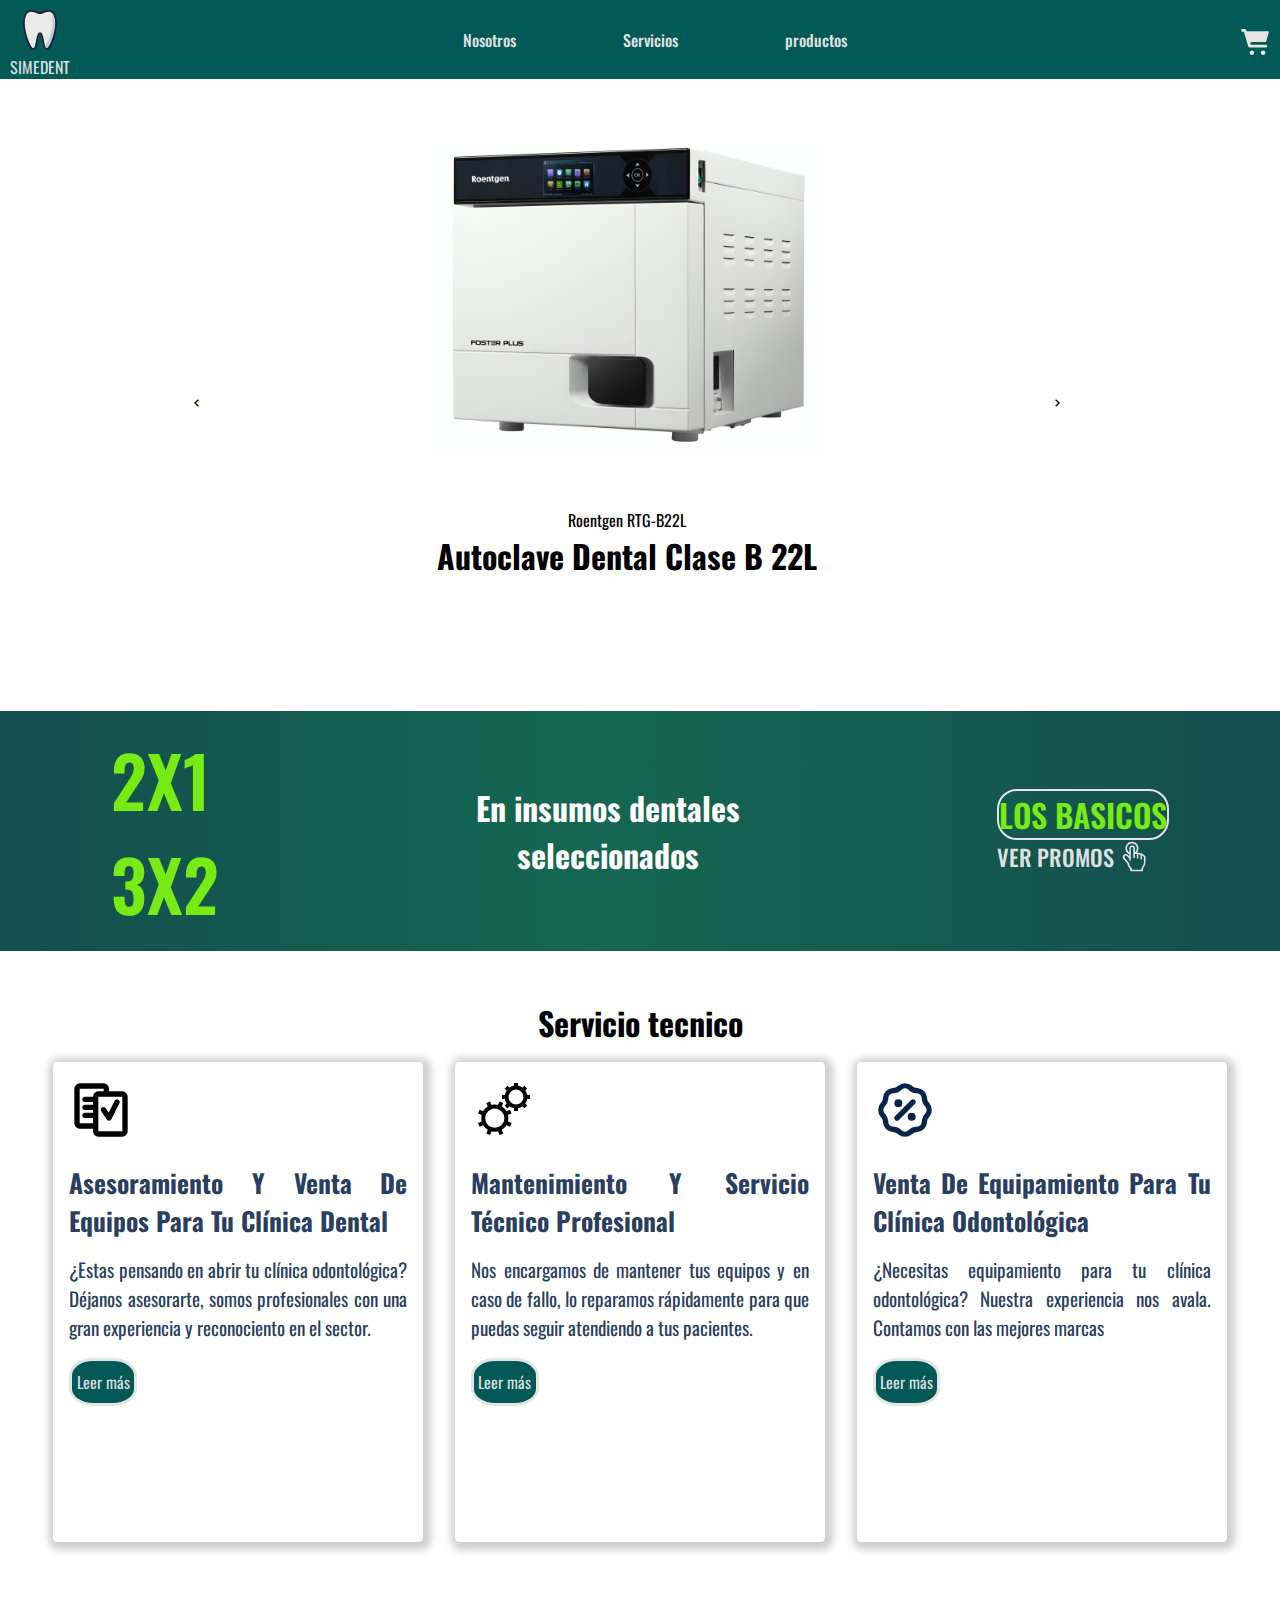
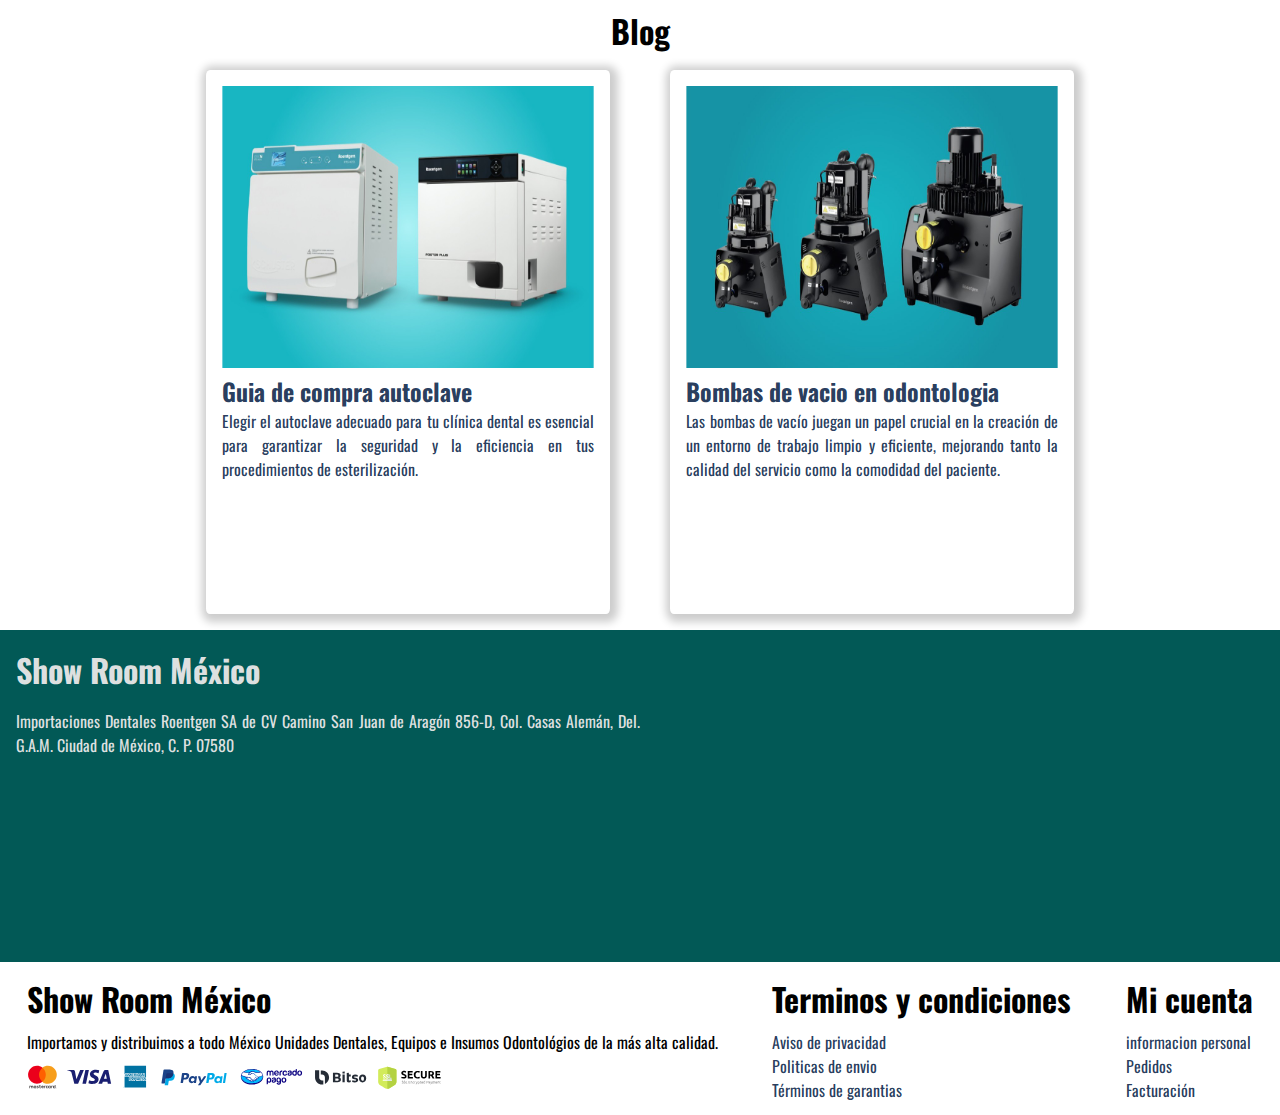
<file: index.html>
<!DOCTYPE html>
<html lang="es">
<head>
    <meta charset="UTF-8">
    <meta name="viewport" content="width=device-width, initial-scale=1.0">
    <meta name="description" content="Equipa tu consultorio dental con lo mejor del mercado en SIMEDENT. Encuentra lo mejor en Tecnología Dental, contamos con los mejores equipos. Rayos X. Autoclave.">
    <meta property="og:title" content="Venta y Reparación de equipos dentales">
    <meta property="og:image" content="img/mantenimiento-equipos-dentales.jpg">
    <meta property="og:description" content="Equipa tu consultorio dental con lo mejor del mercado en SIMEDENT.">
    <meta property="og:url" content="www.Equipatuclinica.com">
    <link href='https://unpkg.com/boxicons@2.1.4/css/boxicons.min.css' rel='stylesheet'>
    <link rel="preconnect" href="https://fonts.googleapis.com">
    <link rel="preconnect" href="https://fonts.gstatic.com" crossorigin>
    <link href="https://fonts.googleapis.com/css2?family=Oswald:wght@200..700&display=swap" rel="stylesheet">
    <link rel="stylesheet" href="css/style.css">
    <script defer src="js/fuctions.js"></script>
    <title>SIMEDENT-Venta,Instalación y Reparación de equipos Dentales</title>
</head>
<body>
    <header>
        <section class="header__logo">
            <a href="/index.html" aria-label="link to index"><img src="img/SIMEDENT-logo.svg" alt="logo empresa" class="div__img"></a> 
            <p class="div__p">SIMEDENT</p>
        </section>
        <nav class="header__nav" aria-label="main-menu">
            <ul class="header__navList" role="menu">
                <li role="presentation">
                    <a href="#" class="header__link" id="nosotros" role="menuitem"> Nosotros</a>
                    <div class="header__submenu" role="complementary">
                        <div class="submenu__maincontainer">
                            <div class="submenu__elemente">
                                <h1 class="submenu__title">SIMEDET</h1>
                                <p class="submenu__text">Con 9 años de experiencia en la asistencia a prácticas dentales y consultoría especializada.</p>
                                <p class="submenu__text">Como resultado, SIMEDET puede asesorar a la clínica dental sobre lo que se debe hacer y lo que se debe evitar; suministro, tecnología, sistemas de calidad, elección de equipos y cómo optimizar el presupuesto y administrar el tiempo.</p>
                            </div>
                            <div class="submenu__elemente">
                                <h1 class="submenu__title">Venta, instalación y mantenimiento de equipos dentales</h1>
                                <p class="submenu__text">Los experimentados técnicos de Serviclinic se encargan del montaje, la instalación, el mantenimiento y la reparación de todos los equipos dentales de la consulta. Somos técnicos cualificados y certificados, constantemente actualizados por las empresas proveedoras.</p>
                            </div>
                        </div>
                    </div>
                </li>
                <li role="presentation">
                    <a href="/servicios.html" class="header__link" role="menuitem" aria-label="link to servicios">Servicios</a>
                </li>
                <li role="presentation"> 
                    <a href="#" class="header__link" role="menuitem">productos</a>
                </li>
            </ul>
        </nav>
        <section class="header__div header__div--img" aria-label="ver carrito compras">
            <svg xmlns="http://www.w3.org/2000/svg" class="header__img" viewBox="0 0 52 52" xml:space="preserve"><path d="M20.1 26H44c.7 0 1.4-.5 1.5-1.2l4.4-15.4c.3-1.1-.5-2-1.5-2H11.5l-.6-2.3C10.6 4 9.6 3.3 8.6 3.3h-4c-1.3 0-2.5 1-2.6 2.3C1.9 7 3.1 8.2 4.4 8.2h2.3l7.6 25.7c.3 1.1 1.2 1.8 2.3 1.8h28.2c1.3 0 2.5-1 2.6-2.3.1-1.4-1.1-2.6-2.4-2.6H20.2c-1.1 0-2-.7-2.3-1.7V29c-.5-1.5.7-3 2.2-3"/><circle cx="20.6" cy="44.6" r="4"/><circle cx="40.1" cy="44.6" r="4"/></svg>
        </section>
    </header>
    <main>
<!-- seccion de carrusel -->            
        <article class="carrusel__container">
            <div class="carrusel__elements" id="slider">
                <section class="carrusel__section">
                    <div class="carrusel__element">
                        <div class="element_inside">
                            <img src="img/autoclave-dental-clase-b-roentgen-rtg-b22l.jpg" alt="Autoclave dental clase b">
                        </div>
                        <div class="element_inside">
                            <p>Roentgen RTG-B22L</p>
                            <h1>Autoclave Dental Clase B 22L</h1>
                        </div>
                    </div>
                </section>
                <section class="carrusel__section">
                    <img src="img/consultorio dental.jpg" alt="consultorio dental" class="carrusel__img">
                    <div class="carrusel__text">
                        <h1>Equipa tu clinica con nosotros</h1>
                    </div>
                </section>
                <section class="carrusel__section">
                    <img src="img/mantenimiento-equipos-dentales.jpg" alt="mantenimiento a unidad dental" class="carrusel__img">
                    <div class="carrusel__text">
                        <h1>servicio tecnico profesional</h1>
                    </div>
                </section>
            </div>
            <div class="btn-left"><i class='bx bx-chevron-left'></i></div>
            <div class="btn-right"><i class='bx bx-chevron-right'></i></div>
        </article>

<!-- seccion de promociones -->
        <article class="promos__cont" role="banner">
            <div class="promos__elements promos__elements--sale">
                <span>2X1</span>
                 <span>3X2</span>
            </div>
            <h1 class="promos__title">En insumos dentales seleccionados </h1>
            <div class="promos elements">
                <div class="promo__firstElement">
                    <span>LOS BASICOS</span>
                </div>
                <div class="promo__lastElement">
                    <P class="lastElement__text">VER PROMOS</P>
                    <svg  viewBox="0 0 36 36" xmlns="http://www.w3.org/2000/svg"><path class="clr-i-outline clr-i-outline-path-1" d="M30.4 17.6c-1.8-1.9-4.2-3.2-6.7-3.7q-1.65-.45-3.3-.6c2.8-3.3 2.3-8.3-1-11.1s-8.3-2.3-11.1 1-2.3 8.3 1 11.1c.6.5 1.2.9 1.8 1.1v2.2l-1.6-1.5c-1.4-1.4-3.7-1.4-5.2 0-1.4 1.4-1.5 3.6-.1 5l4.6 5.4c.2 1.4.7 2.7 1.4 3.9.5.9 1.2 1.8 1.9 2.5v1.9c0 .6.4 1 1 1h13.6c.5 0 1-.5 1-1v-2.6c1.9-2.3 2.9-5.2 2.9-8.1v-5.8c.1-.4 0-.6-.2-.7m-22-9.4c0-3.3 2.7-5.9 6-5.8 3.3 0 5.9 2.7 5.8 6 0 1.8-.8 3.4-2.2 4.5v-5a3.4 3.4 0 0 0-3.4-3.2c-1.8-.1-3.4 1.4-3.4 3.2v5.2c-1.7-1-2.7-2.9-2.8-4.9M28.7 24c.1 2.6-.8 5.1-2.5 7.1-.2.2-.4.4-.4.7v2.1H14.2v-1.4c0-.3-.2-.6-.4-.8-.7-.6-1.3-1.3-1.8-2.2-.6-1-1-2.2-1.2-3.4 0-.2-.1-.4-.2-.6l-4.8-5.7c-.3-.3-.5-.7-.5-1.2 0-.4.2-.9.5-1.2.7-.6 1.7-.6 2.4 0l2.9 2.9v3l1.9-1V7.9c.1-.7.7-1.3 1.5-1.2.7 0 1.4.5 1.4 1.2v11.5l2 .4v-4.6c.1-.1.2-.1.3-.2.7 0 1.4.1 2.1.2v5.1l1.6.3v-5.2l1.2.3c.5.1 1 .3 1.5.5v5l1.6.3v-4.6c.9.4 1.7 1 2.4 1.7z"/><path fill="none" d="M0 0h36v36H0z"/></svg>    
                </div>
            </div>
        </article>
<!-- seccion de servicios -->        
        <article class="services__container">
            <h1 class="services__title">Servicio tecnico</h1>
            <div class="services__elements">
                <section class="services__section">
                    <div>
                        <svg width="800"  viewBox="0 0 24 24" xmlns="http://www.w3.org/2000/svg"><path d="M20 5h-5V4a2 2 0 0 0-2-2H4a2 2 0 0 0-2 2v13a2 2 0 0 0 2 2h5v1a2 2 0 0 0 2 2h9a2 2 0 0 0 2-2V7a2 2 0 0 0-2-2M4 17V4h9v1h-2a2 2 0 0 0-2 2H6a1 1 0 0 0 0 2h3v1H6a1 1 0 0 0 0 2h3v1H6a1 1 0 0 0 0 2h3v2Zm7 3V7h9v13Z"/><path d="M18.45 8.11a1 1 0 0 0-1.34.44L14.88 13l-1.05-1.56a1 1 0 1 0-1.66 1.1l2 3A1 1 0 0 0 15 16h.06a1 1 0 0 0 .83-.55l3-6a1 1 0 0 0-.44-1.34"/></svg>
                    </div>
                    <div>
                        <h2>Asesoramiento Y Venta De Equipos Para Tu Clínica Dental</h2>
                    </div>
                    <p>¿Estas pensando en abrir tu clínica odontológica? Déjanos asesorarte, somos profesionales con una gran experiencia y reconociento en el sector.</p>
                    <div>
                        <button class="services__button">Leer más</button>
                    </div>
                </section>
                <section class="services__section">
                    <div>
                        <svg xmlns="http://www.w3.org/2000/svg" viewBox="0 0 32 32" xml:space="preserve"><circle fill="none" stroke="#000" stroke-width="2" stroke-miterlimit="10" cx="11.9" cy="20.1" r="5.8"/><path fill="none" stroke="#000" stroke-width="2" stroke-miterlimit="10" d="m3.9 23.4 2.7-1.1m10.6-4.4 2.7-1.1M8.6 12.1l1.1 2.7m4.4 10.6 1.1 2.7M3.9 16.8l2.7 1.1m10.6 4.4 2.7 1.1m-4.7-11.3-1.1 2.7M9.7 25.4l-1.1 2.7"/><circle fill="none" stroke="#000" stroke-width="2" stroke-miterlimit="10" cx="22.5" cy="9.5" r="4.7"/><path fill="none" stroke="#000" stroke-width="2" stroke-miterlimit="10" d="m17.5 14.5 1.7-1.7m6.6-6.6 1.6-1.6m-9.9 0 1.7 1.6m6.6 6.6 1.6 1.7m-11.9-5h2.3m9.4 0h2.3m-7-7v2.3m0 9.4v2.3"/></svg>
                    </div>
                    <div>   
                        <h2>Mantenimiento Y Servicio Técnico Profesional</h2>
                    </div>
                    <div>
                        <p>Nos encargamos de mantener tus equipos y en caso de fallo, lo reparamos rápidamente para que puedas seguir atendiendo a tus pacientes.</p>
                    </div>
                    <div>
                        <button class="services__button">Leer más</button>
                    </div>
                </section>
                <section class="services__section">
                    <div>  
                        <svg width="800"  viewBox="0 0 24 24" xmlns="http://www.w3.org/2000/svg"><g fill="none" fill-rule="evenodd"><path d="M24 0v24H0V0zM12.593 23.258l-.011.002-.071.035-.02.004-.014-.004-.071-.035q-.016-.005-.024.005l-.004.01-.017.428.005.02.01.013.104.074.015.004.012-.004.104-.074.012-.016.004-.017-.017-.427q-.004-.016-.017-.018m.265-.113-.013.002-.185.093-.01.01-.003.011.018.43.005.012.008.007.201.093q.019.005.029-.008l.004-.014-.034-.614q-.005-.018-.02-.022m-.715.002a.02.02 0 0 0-.027.006l-.006.014-.034.614q.001.018.017.024l.015-.002.201-.093.01-.008.004-.011.017-.43-.003-.012-.01-.01z"/><path d="M14.594 2.897a4 4 0 0 0-5.189 0l-.376.32a2 2 0 0 1-1.138.472l-.493.04a4 4 0 0 0-3.67 3.669l-.039.493a2 2 0 0 1-.471 1.138l-.321.376a4 4 0 0 0 0 5.19l.32.376a2 2 0 0 1 .472 1.138l.04.493a4 4 0 0 0 3.669 3.67l.493.039a2 2 0 0 1 1.138.471l.376.32a4 4 0 0 0 5.19 0l.376-.32a2 2 0 0 1 1.138-.471l.493-.04a4 4 0 0 0 3.67-3.669l.038-.493a2 2 0 0 1 .472-1.138l.32-.377a4 4 0 0 0 0-5.189l-.32-.376a2 2 0 0 1-.472-1.138l-.039-.493a4 4 0 0 0-3.669-3.67l-.493-.039a2 2 0 0 1-1.138-.471zM10.703 4.42a2 2 0 0 1 2.594 0l.377.321a4 4 0 0 0 2.276.943l.493.04a2 2 0 0 1 1.834 1.834l.04.493a4 4 0 0 0 .943 2.276l.32.377a2 2 0 0 1 0 2.594l-.32.377a4 4 0 0 0-.943 2.276l-.04.493a2 2 0 0 1-1.834 1.834l-.493.04a4 4 0 0 0-2.276.943l-.377.32a2 2 0 0 1-2.594 0l-.377-.32a4 4 0 0 0-2.276-.943l-.493-.04a2 2 0 0 1-1.835-1.834l-.04-.493a4 4 0 0 0-.942-2.276l-.32-.377a2 2 0 0 1 0-2.594l.32-.377a4 4 0 0 0 .943-2.276l.04-.493a2 2 0 0 1 1.834-1.835l.493-.039a4 4 0 0 0 2.276-.943zm5.004 5.288a1 1 0 1 0-1.414-1.414l-6 6a1 1 0 1 0 1.414 1.414zM11 9.5a1.5 1.5 0 1 1-3 0 1.5 1.5 0 0 1 3 0m3.5 6.5a1.5 1.5 0 1 0 0-3 1.5 1.5 0 0 0 0 3" fill="#09244B"/></g></svg>
                    </div>
                    <div>
                        <h2>Venta De Equipamiento Para Tu Clínica Odontológica</h2>
                    </div>
                    <div>
                         <p>¿Necesitas equipamiento para tu clínica odontológica? Nuestra experiencia nos avala. Contamos con las mejores marcas</p>
                    </div>
                    <div>
                        <button class="services__button">Leer más</button>
                    </div>
                </section>
            </div>
        </article>
<!-- seccion de blog -->        
        <article class="blog__container">
            <h1 class="blog__title">Blog</h1>
            <div class="blog__elements">
                <section class="blog__section">
                    <img src="img/autoclaves.jpg" alt="tipos de autoclaves dentales">
                    <h2>Guia de compra autoclave</h2>
                    <p>Elegir el autoclave adecuado para tu clínica dental es esencial para garantizar la seguridad y la eficiencia en tus procedimientos de esterilización. </p>
                </section>
                <section class="blog__section">
                    <img src="img/bombas de vacio.jpg" alt="bombas de vacio dentales">
                    <h2>Bombas de vacio en odontologia</h2>
                    <p>Las bombas de vacío juegan un papel crucial en la creación de un entorno de trabajo limpio y eficiente, mejorando tanto la calidad del servicio como la comodidad del paciente. </p>
                </section>
            </div>
        </article>
    </main>
<!--Footer section-->
    <footer class="footer__info">
        <section class="footer__section footer__section--direction">
            <div class="footer__div footer__div--first">
                <h1>Show Room México</h1>
                <p>Importaciones Dentales Roentgen SA de CV Camino San Juan de Aragón 856-D, Col. Casas Alemán, Del. G.A.M. Ciudad de México, C. P. 07580</p>
            </div>
            <div class="footer__div footer__div--second">
                <iframe src="https://www.google.com/maps/embed?pb=!1m18!1m12!1m3!1d1927665.6920486807!2d-100.65572839422444!3d19.327018891172155!2m3!1f0!2f0!3f0!3m2!1i1024!2i768!4f13.1!3m3!1m2!1s0x85d1fbc9298aaa05%3A0x5c8fb81cc5cdfcb0!2sDep%C3%B3sito%20Dental%20Roentgen!5e0!3m2!1ses-419!2smx!4v1720109732344!5m2!1ses-419!2smx" width="400" height="300" style="border:0;" allowfullscreen="" loading="lazy" referrerpolicy="no-referrer-when-downgrade"></iframe>
            </div>
        </section>
        <section class="footer__section footer__section--info">
            <div class="section__info section__info--first ">
                <h1 class="info__title">Show Room México</h1>
                <p class="info__text">Importamos y distribuimos a todo México Unidades Dentales, Equipos e Insumos Odontológios de la más alta calidad.</p>
                <div class="info__payment">
                    <img src="img/metodos de pago.svg" alt="metodos de pago">
                </div>
            </div>
            <div class="section__info section__info--second">
                <h1 class="info__title">Terminos y condiciones</h1>
                <nav class="info__nav">
                    <a class="info__navElement" href="#">Aviso de privacidad</a>
                    <a class="info__navElement" href="#">Politicas de envio</a>
                    <a class="info__navElement" href="#">Términos de garantias</a>
                </nav>
            </div>
            <div class="section__info section__info--third">
                <h1 class="info__title">Mi cuenta</h1>
                <nav class="info__nav">
                    <a class="info__navElement" href="">informacion personal</a>
                    <a class="info__navElement" href="">Pedidos</a>
                    <a class="info__navElement" href="">Facturación</a>
                </nav>
            </div>
        </section>
    </footer>
    
</body>
</html>
</file>
<file: css/style.css>
* {
  padding: 0;
  margin: 0;
  box-sizing: border-box;
  font-family: "Oswald", sans-serif;
}

:root {
  --color-primario: #025956;
  --secondary-color: #2faea8;
  --letter-color:#e5e5e5fd;
  --letter-secondary-color:#24395afc;
  --letter-size:14px;
}

header {
  background-color: var(--color-primario);
  width: 100%;
  display: flex;
  flex-direction: row;
  align-items: center;
  justify-content: space-between;
}

.header__logo {
  display: flex;
  flex-direction: column;
  justify-content: center;
  align-items: center;
  padding-left: 10px;
  padding-top: 10px;
}
.header__logo img {
  width: 40px;
}
.header__logo p {
  color: var(--letter-color);
}

.header__nav {
  width: 30%;
  display: flex;
  justify-content: space-between;
}
@media screen and (max-width: 60rem) {
  .header__nav {
    width: 40%;
  }
}
.header__nav .header__navList {
  width: 100%;
  display: flex;
  justify-content: space-between;
  list-style: none;
}
@media screen and (max-width: 39rem) {
  .header__nav .header__navList {
    flex-direction: column;
    justify-content: center;
    align-items: center;
  }
}
.header__nav .header__link {
  text-decoration: none;
  color: var(--letter-color);
  font-weight: 500;
}
.header__nav .header__link:hover {
  border-bottom: solid var(--letter-color) 2px;
}

.header__submenu {
  position: absolute;
  z-index: 70;
  width: 100%;
  left: 0;
  top: 74px;
  background-color: var(--letter-color);
  visibility: hidden;
  opacity: 0;
}
.header__submenu .submenu__maincontainer {
  display: flex;
  padding: 1rem;
}

.header__submenu--show {
  visibility: visible;
  opacity: 1;
  transition: all 0.6s ease;
}

.submenu__elemente {
  padding: 0.6rem;
  margin: 0.2rem;
}
.submenu__elemente h1 {
  text-align: center;
  color: var(--color-primario);
  font-size: 1.2em;
}
.submenu__elemente p {
  text-align: justify;
  color: var(--letter-secondary-color);
  font-size: 1em;
}

.header__div--img {
  padding-right: 10px;
  padding-top: 10px;
}

.header__img {
  width: 30px;
  fill: var(--letter-color);
  cursor: pointer;
}

.carrusel__container {
  width: 70%;
  height: 37.5rem;
  margin-top: 1rem;
  background-color: green;
  margin-left: 14%;
  overflow: hidden;
  position: relative;
}
@media screen and (max-width: 75rem) {
  .carrusel__container {
    height: 30.5rem;
  }
}
@media screen and (max-width: 39rem) {
  .carrusel__container {
    height: 14.5rem;
  }
}
@media screen and (max-width: 48.75rem) {
  .carrusel__container {
    height: 19.5rem;
  }
}
@media screen and (max-width: 60rem) {
  .carrusel__container {
    height: 24.5rem;
  }
}
.carrusel__container .btn-right, .carrusel__container .btn-left {
  display: flex;
  position: absolute;
  top: 50%;
  cursor: pointer;
}
.carrusel__container .btn-left {
  left: 10px;
}
.carrusel__container .btn-right {
  right: 10px;
}

.carrusel__elements {
  width: 300%;
  height: 100%;
  background-color: rgb(255, 255, 255);
  display: flex;
}

.carrusel__section {
  width: 33.3333333333%;
  height: 100%;
  position: relative;
  display: flex;
  justify-content: center;
  align-items: baseline;
}
.carrusel__section img {
  width: 100%;
  height: 100%;
  -o-object-fit: cover;
     object-fit: cover;
}
.carrusel__section .section__content {
  display: flex;
  flex-direction: column;
}
.carrusel__section .carrusel__element {
  width: 70%;
  display: flex;
  flex-direction: column;
  justify-content: center;
  align-items: center;
}
.carrusel__section .carrusel__element .element_inside {
  width: 65%;
}
.carrusel__section .carrusel__element p, .carrusel__section .carrusel__element h1 {
  text-align: center;
}
.carrusel__section .carrusel__img--container {
  width: 29%;
}
.carrusel__section .carrusel__img--auto {
  width: 18.75rem;
  height: 32%;
}
@media screen and (max-width: 39rem) {
  .carrusel__section .carrusel__img--auto {
    width: 8.75rem;
    height: 8.75rem;
  }
}
.carrusel__section .carrusel__text {
  position: absolute;
  display: flex;
  flex-direction: column;
  justify-content: center;
  width: 75%;
  align-items: center;
  text-align: center;
}

.promos__cont {
  width: 100%;
  padding: 1rem;
  margin-top: 1rem;
  height: auto;
  display: flex;
  flex-direction: row;
  background: linear-gradient(270deg, rgb(20, 78, 77) 0%, rgb(20, 103, 82) 54%, rgb(20, 78, 77) 100%);
  justify-content: space-around;
  align-items: center;
}
.promos__cont .promos__elements--sale {
  display: flex;
  flex-direction: column;
  font-size: 2.2rem;
}
@media screen and (max-width: 39rem) {
  .promos__cont .promos__elements--sale {
    font-size: 1.8rem;
  }
}
.promos__cont h1 {
  width: 25rem;
  padding: 1rem;
  font-size: 2em;
  text-align: center;
  color: #ffffff;
}
@media screen and (max-width: 39rem) {
  .promos__cont h1 {
    font-size: 1.5rem;
    padding: 0.1rem;
    width: 40%;
  }
}
.promos__cont span {
  font-size: 2em;
  color: #78ea14;
  font-weight: 600;
}
@media screen and (max-width: 39rem) {
  .promos__cont span {
    font-size: 1.4rem;
  }
}
.promos__cont p {
  font-size: 2em;
  color: var(--letter-color);
}
.promos__cont .promo__firstElement {
  border: solid var(--letter-color) 2px;
  border-radius: 20px;
  text-align: center;
}
.promos__cont .promo__lastElement {
  display: flex;
  flex-direction: row;
  gap: 0.35rem;
}
.promos__cont .promo__lastElement svg {
  width: 30px;
  fill: var(--letter-color);
}
.promos__cont .promo__lastElement .lastElement__text {
  font-size: 1.4rem;
  font-weight: 500;
}
@media screen and (max-width: 39rem) {
  .promos__cont .promo__lastElement .lastElement__text {
    font-size: 1.1rem;
  }
}

.services__container {
  height: 36rem;
  display: flex;
  flex-direction: column;
  justify-content: center;
  align-items: center;
  gap: 1rem;
  margin-top: 2rem;
  margin-bottom: 2rem;
  padding: 1rem;
}
@media screen and (max-width: 60rem) {
  .services__container {
    height: 79rem;
  }
}

.services__elements {
  width: 94%;
  display: flex;
  justify-content: space-around;
  gap: 2rem;
  height: 100%;
}
.services__elements h2 {
  font-size: 1.6em;
}
.services__elements p {
  font-size: 1.2em;
}
@media screen and (max-width: 60rem) {
  .services__elements {
    flex-direction: column;
    width: 100%;
    height: 100%;
  }
}
@media screen and (max-width: 39rem) {
  .services__elements {
    flex-direction: column;
  }
}

.services__section {
  width: 25rem;
  box-shadow: 2px 2px 8px 6px rgba(0, 0, 0, 0.2);
  height: 30rem;
  padding: 1rem;
  border-radius: 1%;
  color: var(--letter-secondary-color);
  display: flex;
  flex-direction: column;
  gap: 1rem;
  text-align: justify;
}
.services__section svg {
  width: 4rem;
}
.services__section button {
  width: 20%;
  height: 3rem;
  background-color: var(--color-primario);
  color: var(--letter-color);
  border-radius: 36%;
  border: solid;
  font-size: 1rem;
}
.services__section button:hover {
  background-color: var(--letter-color);
  border: solid var(--letter-secondary-color) 2px;
  color: var(--letter-secondary-color);
  transition: all ease 0.3s;
}
@media screen and (max-width: 60rem) {
  .services__section {
    width: 100%;
    height: 34%;
  }
}

.blog__container {
  width: 100%;
  display: flex;
  flex-direction: column;
  margin-top: 3rem;
  justify-content: center;
  align-items: center;
  gap: 1rem;
}
@media screen and (max-width: 60rem) {
  .blog__container {
    height: 70rem;
    padding: 1rem;
  }
}

.blog__elements {
  display: flex;
  justify-content: space-around;
  gap: 2rem;
  width: 70%;
  height: 34rem;
}
@media screen and (max-width: 60rem) {
  .blog__elements {
    flex-direction: column;
    align-items: center;
    height: 100%;
  }
}
@media screen and (max-width: 39rem) {
  .blog__elements {
    width: 85%;
  }
}
@media screen and (max-width: 30rem) {
  .blog__elements {
    width: 116%;
  }
}

.blog__section {
  width: 45%;
  height: 100%;
  box-shadow: 2px 2px 8px 6px rgba(0, 0, 0, 0.2);
  padding: 1rem;
  border-radius: 1%;
  color: var(--letter-secondary-color);
}
@media screen and (max-width: 60rem) {
  .blog__section {
    width: 85%;
  }
}
.blog__section img {
  width: 100%;
  height: 55%;
}
@media screen and (max-width: 60rem) {
  .blog__section img {
    height: 55%;
  }
}
.blog__section img:hover {
  transform: scale(1.1);
  transition: ease 0.2s;
  z-index: 50;
}
.blog__section p {
  text-align: justify;
}

.footer__section--direction {
  width: 100%;
  background-color: var(--color-primario);
  color: var(--letter-color);
  margin-top: 1rem;
  padding: 1rem;
  display: flex;
  justify-content: space-between;
}
@media screen and (max-width: 48.75rem) {
  .footer__section--direction {
    flex-direction: column;
    gap: 1rem;
    justify-content: center;
    align-items: center;
  }
}

.footer__div--first {
  width: 100%;
  display: flex;
  flex-direction: column;
  gap: 1rem;
}
.footer__div--first p {
  text-align: justify;
}
@media screen and (max-width: 48.75rem) {
  .footer__div--first h1 {
    text-align: center;
  }
}

.footer__div--second {
  width: 100%;
  display: flex;
  justify-content: center;
}

.footer__section--info {
  width: 100%;
  display: flex;
  flex-direction: row;
  justify-content: space-around;
}
.footer__section--info img {
  width: 26rem;
}
@media screen and (max-width: 60rem) {
  .footer__section--info {
    flex-direction: column;
  }
}

.section__info {
  display: flex;
  flex-direction: column;
  gap: 0.5rem;
  padding: 0.8rem;
}
.section__info nav {
  display: flex;
  flex-direction: column;
}
.section__info a {
  text-decoration: none;
  color: var(--letter-secondary-color);
}
.section__info a:hover {
  color: #676767;
}
.section__info .info__payment {
  display: flex;
  width: 100%;
}

.services__content {
  width: 100%;
  display: flex;
  flex-direction: column;
  align-items: center;
  background-color: var(--letter-secondary-color);
}
.services__content .content__container {
  display: flex;
  flex-direction: column;
  padding: 0.5rem;
  align-items: center;
  color: var(--letter-color);
}
.services__content .content__container h1 {
  text-align: center;
}

.service__container {
  width: 100%;
  margin-top: 1rem;
}

.service__element {
  display: flex;
  flex-direction: row;
  gap: 1.1rem;
  margin: 1rem;
}
@media screen and (max-width: 48.75rem) {
  .service__element {
    display: flex;
    flex-direction: column;
  }
}
.service__element .service__textContainer {
  padding: 1rem;
  flex: 50%;
  display: flex;
  flex-direction: column;
  align-items: center;
  justify-content: center;
}
.service__element .service__textContainer h2, .service__element .service__textContainer h3 {
  margin: 0.5rem;
  text-align: center;
}
.service__element .service__textContainer p {
  text-align: justify;
}
.service__element .service__imgContainer {
  flex: 50%;
  display: flex;
  justify-content: center;
}
@media screen and (max-width: 48.75rem) {
  .service__element .service__imgContainer {
    align-items: center;
  }
}
@media screen and (max-width: 39rem) {
  .service__element .service__imgContainer {
    align-items: center;
  }
}
.service__element .service__imgContainer img {
  width: 85%;
  height: auto;
}
@media screen and (max-width: 39rem) {
  .service__element .service__imgContainer img {
    height: 14.5rem;
  }
}
@media screen and (max-width: 48.75rem) {
  .service__element .service__imgContainer img {
    height: 19.5rem;
  }
}

.service__element--md {
  background: linear-gradient(270deg, rgb(20, 78, 77) 0%, rgb(20, 103, 82) 54%, rgb(20, 78, 77) 100%);
  padding: 1rem;
  color: var(--letter-color);
}

.contact__container {
  width: 100%;
  margin-top: 1rem;
  display: flex;
  flex-direction: column;
  align-items: center;
}
.contact__container .contact__description {
  background-color: var(--letter-secondary-color);
  color: var(--letter-color);
}
.contact__container .contact__form {
  width: 30%;
  padding: 1rem;
  box-shadow: 2px 2px 8px 6px rgba(0, 0, 0, 0.2);
  margin: 1rem;
  display: flex;
  flex-direction: column;
  gap: 1rem;
  align-items: center;
}
@media screen and (max-width: 48.75rem) {
  .contact__container .contact__form {
    width: 60%;
  }
}
.contact__container .contact__form .form__conten {
  display: flex;
  flex-direction: column;
  width: 85%;
}
.contact__container .contact__form button {
  background-color: var(--color-primario);
  color: var(--letter-color);
  width: 30%;
  border-radius: 20px;
  cursor: pointer;
}
.contact__container .contact__form button:hover {
  background-color: var(--letter-color);
  color: var(--color-primario);
  transition: all ease 0.2s;
}/*# sourceMappingURL=style.css.map */
</file>
